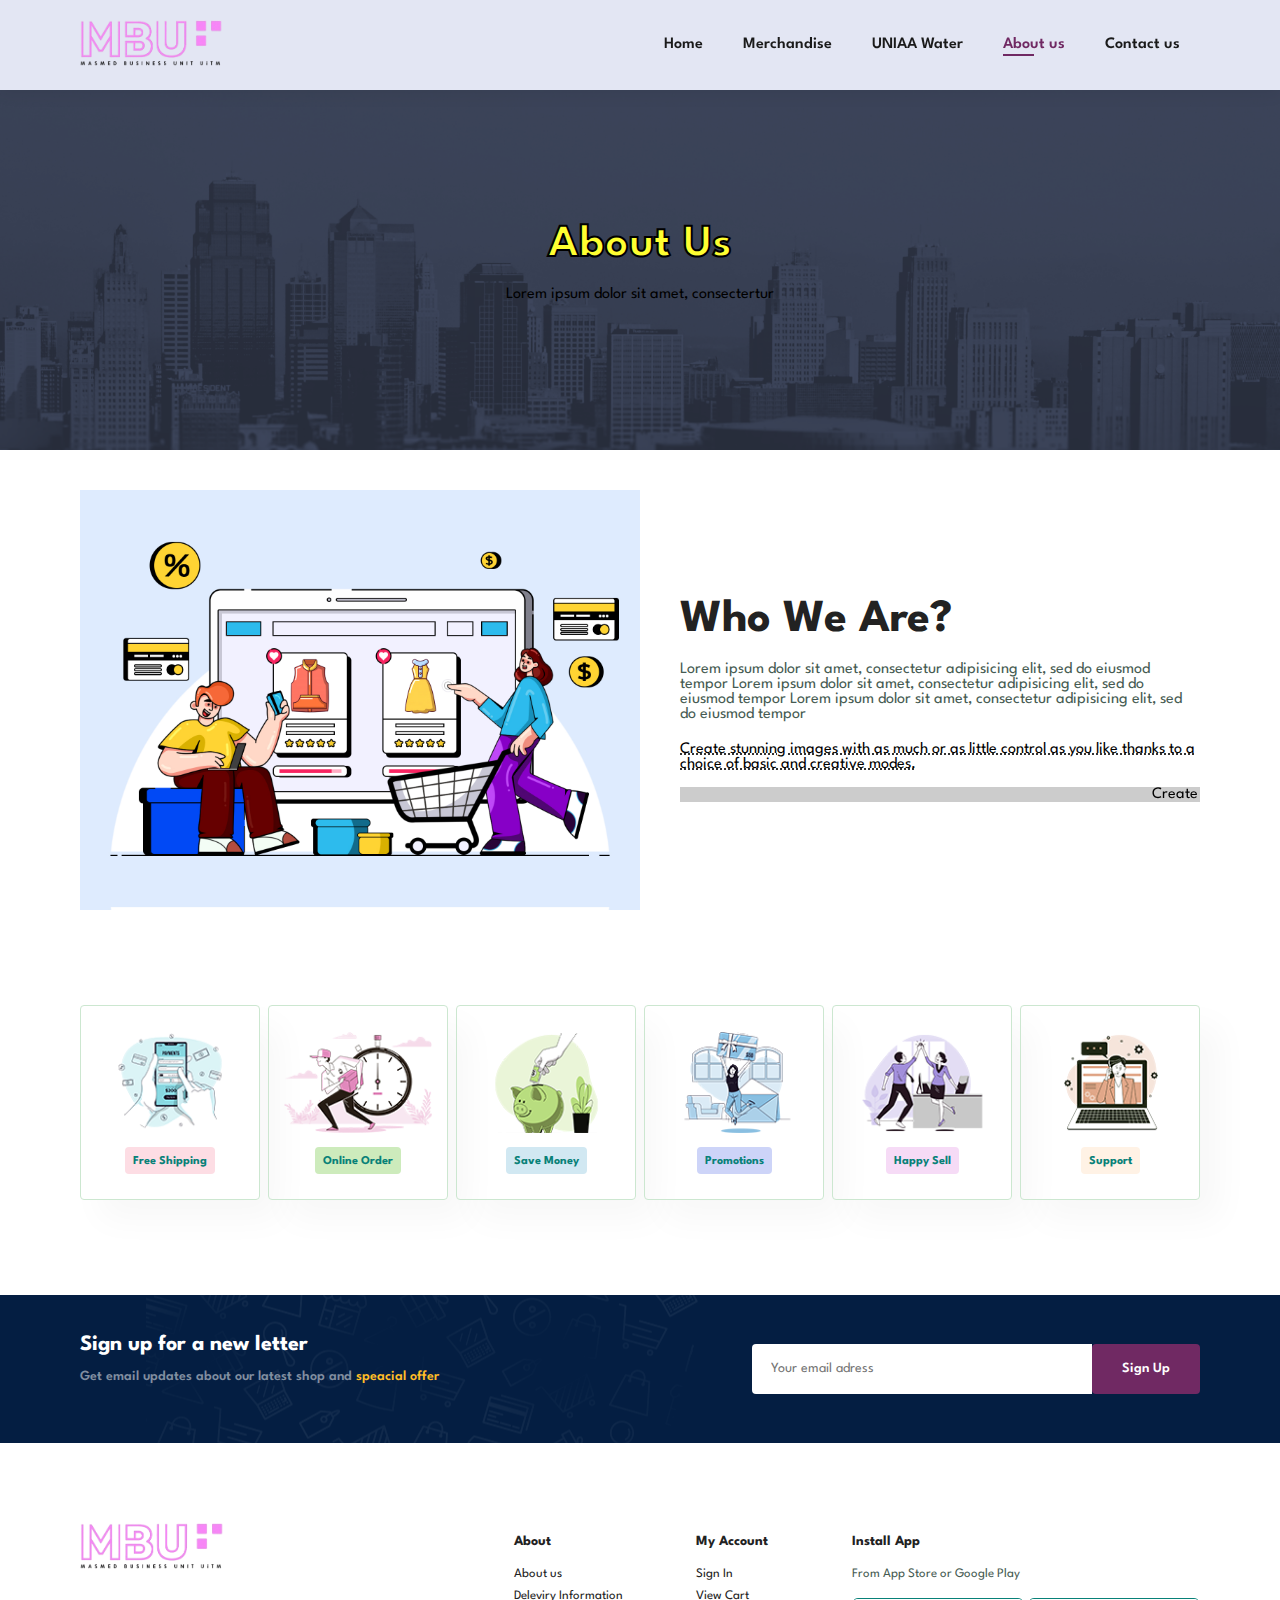
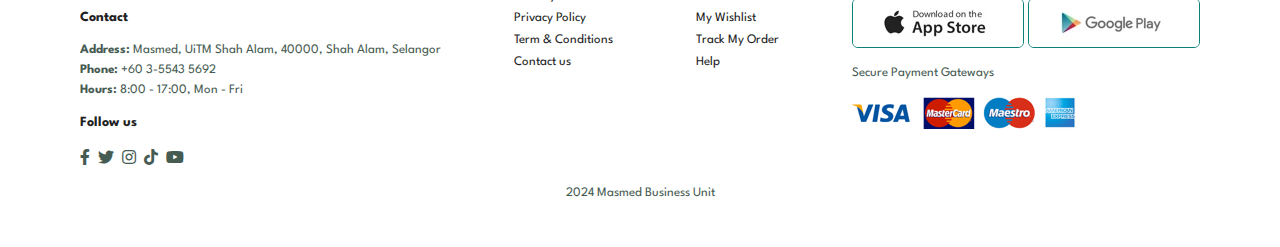
<file: about.html>
<!DOCTYPE html>
<html>
<head>
    <meta charset="utf-8">
    <meta http-equiv="X-UA-Compatible" content="IE=edge">
    <meta name="viewport" content="width=device-width, initial-scale=1">
    <title>Masmed Business Unit</title>
    <link rel="stylesheet" href="https://use.fontawesome.com/releases/v5.15.4/css/all.css"/>
    <link rel="stylesheet" href="style.css">
</head>
<body>
    <section id="header">
        <a href="#"><img src="img/logononbg.png" class="logo" alt=""></a>

        <div>
            <ul id="navbar">
                <li><a href="index.html">Home</a></li>
                <li><a href="shop.html">Merchandise</a></li>
                <li><a  href="blog.html">UNIAA Water</a></li>
                <li><a class="active" href="about.html">About us</a></li>
                <li><a href="contact.html">Contact us</a></li>
                <a href="#" id="close"><i class="fa fa-times"></i></a>
            </ul>
        </div>
        <div id="mobile">
            <a href=""><i class="fa fa-shopping-bag"></i></a>
            <i id="bar" class="fas fa-outdent"></i>
        </div>
    </section>

    <section id="page-header" class="about-header">
        <h2>About Us</h2>
        <p>Lorem ipsum dolor sit amet, consectertur</p>
    </section>

    <section id="about-head" class="section-p1">
        <img src="img/about/a6.jpg">
        <div>
            <h2>Who We Are?</h2>
            <p>Lorem ipsum dolor sit amet, consectetur adipisicing elit, sed do eiusmod tempor
               Lorem ipsum dolor sit amet, consectetur adipisicing elit, sed do eiusmod tempor
               Lorem ipsum dolor sit amet, consectetur adipisicing elit, sed do eiusmod tempor</p>
            <abbr title="">Create stunning images with as much or as little control as you like thanks to a choice of basic and creative modes.</abbr>
            <br><br>
            <marquee bgcolor="#ccc" loop="-1" scrollamount="5" width="100%">Create stunning images with as much or as little control as you like thanks to a choice of basic and Creative modes</marquee>
        </div>
    </section>
    
    <section id="feature" class="section-p1">
        <div class="fe-box">
            <img src="img/features/f1.png" alt="">
            <h6>Free Shipping</h6>
        </div>
        <div class="fe-box">
            <img src="img/features/f2.png" alt="">
            <h6>Online Order</h6>
        </div>
        <div class="fe-box">
            <img src="img/features/f3.png" alt="">
            <h6>Save Money</h6>
        </div>
        <div class="fe-box">
            <img src="img/features/f4.png" alt="">
            <h6>Promotions</h6>
        </div>
        <div class="fe-box">
            <img src="img/features/f5.png" alt="">
            <h6>Happy Sell</h6>
        </div>
        <div class="fe-box">
            <img src="img/features/f6.png" alt="">
            <h6>Support</h6>
        </div>
    </section>

    <section id="newsletter" class="section-p1 section-m1">
        <div class="newstext">
            <h4>Sign up for a new letter</h4>
            <p>Get email updates about our latest shop and <span>speacial offer</span></p>
        </div>
        <div class="form">
            <input type="text" placeholder="Your email adress"></input>
            <button class="normal">Sign Up</button>
        </div>
    </section>

    <footer class="section-p1">
        <div class="col">
            <img class="logo" src="img/logononbg.png" alt="">
            <h4>Contact</h4>
            <p><strong>Address:</strong> Masmed, UiTM Shah Alam, 40000, Shah Alam, Selangor</p>
            <p><strong>Phone:</strong> +60 3-5543 5692</p>
            <p><strong>Hours:</strong> 8:00 - 17:00, Mon - Fri</p>
            <div class="follow">
                <h4>Follow us</h4>
                <div class="icon">
                    <i class="fab fa-facebook-f"></i>
                    <i class="fab fa-twitter"></i>
                    <i class="fab fa-instagram"></i>
                    <i class="fab fa-tiktok"></i>
                    <i class="fab fa-youtube"></i>  
                </div>
            </div>
        </div>
        <div class="col">
            <h4>About</h4>
            <a href="#">About us</a>
            <a href="#">Deleviry Information</a>
            <a href="#">Privacy Policy</a>
            <a href="#">Term & Conditions</a>
            <a href="#">Contact us</a>
        </div>
        <div class="col">
            <h4>My Account</h4>
            <a href="#">Sign In</a>
            <a href="#">View Cart</a>
            <a href="#">My Wishlist</a>
            <a href="#">Track My Order</a>
            <a href="#">Help</a>
        </div>
        <div class="col install">
            <h4>Install App</h4>
            <p>From App Store or Google Play</p>
            <div class="row">
                <img src="img/pay/app.jpg" alt="">
                <img src="img/pay/play.jpg" alt="">
            </div>
            <p>Secure Payment Gateways</p>
            <img src="img/pay/pay.png" alt="">
        </div>
        <div class="copyright">
            <p>2024 Masmed Business Unit</p>
        </div>
    </footer>

    <script src="script.js"></script>
</body>

</html>
</file>
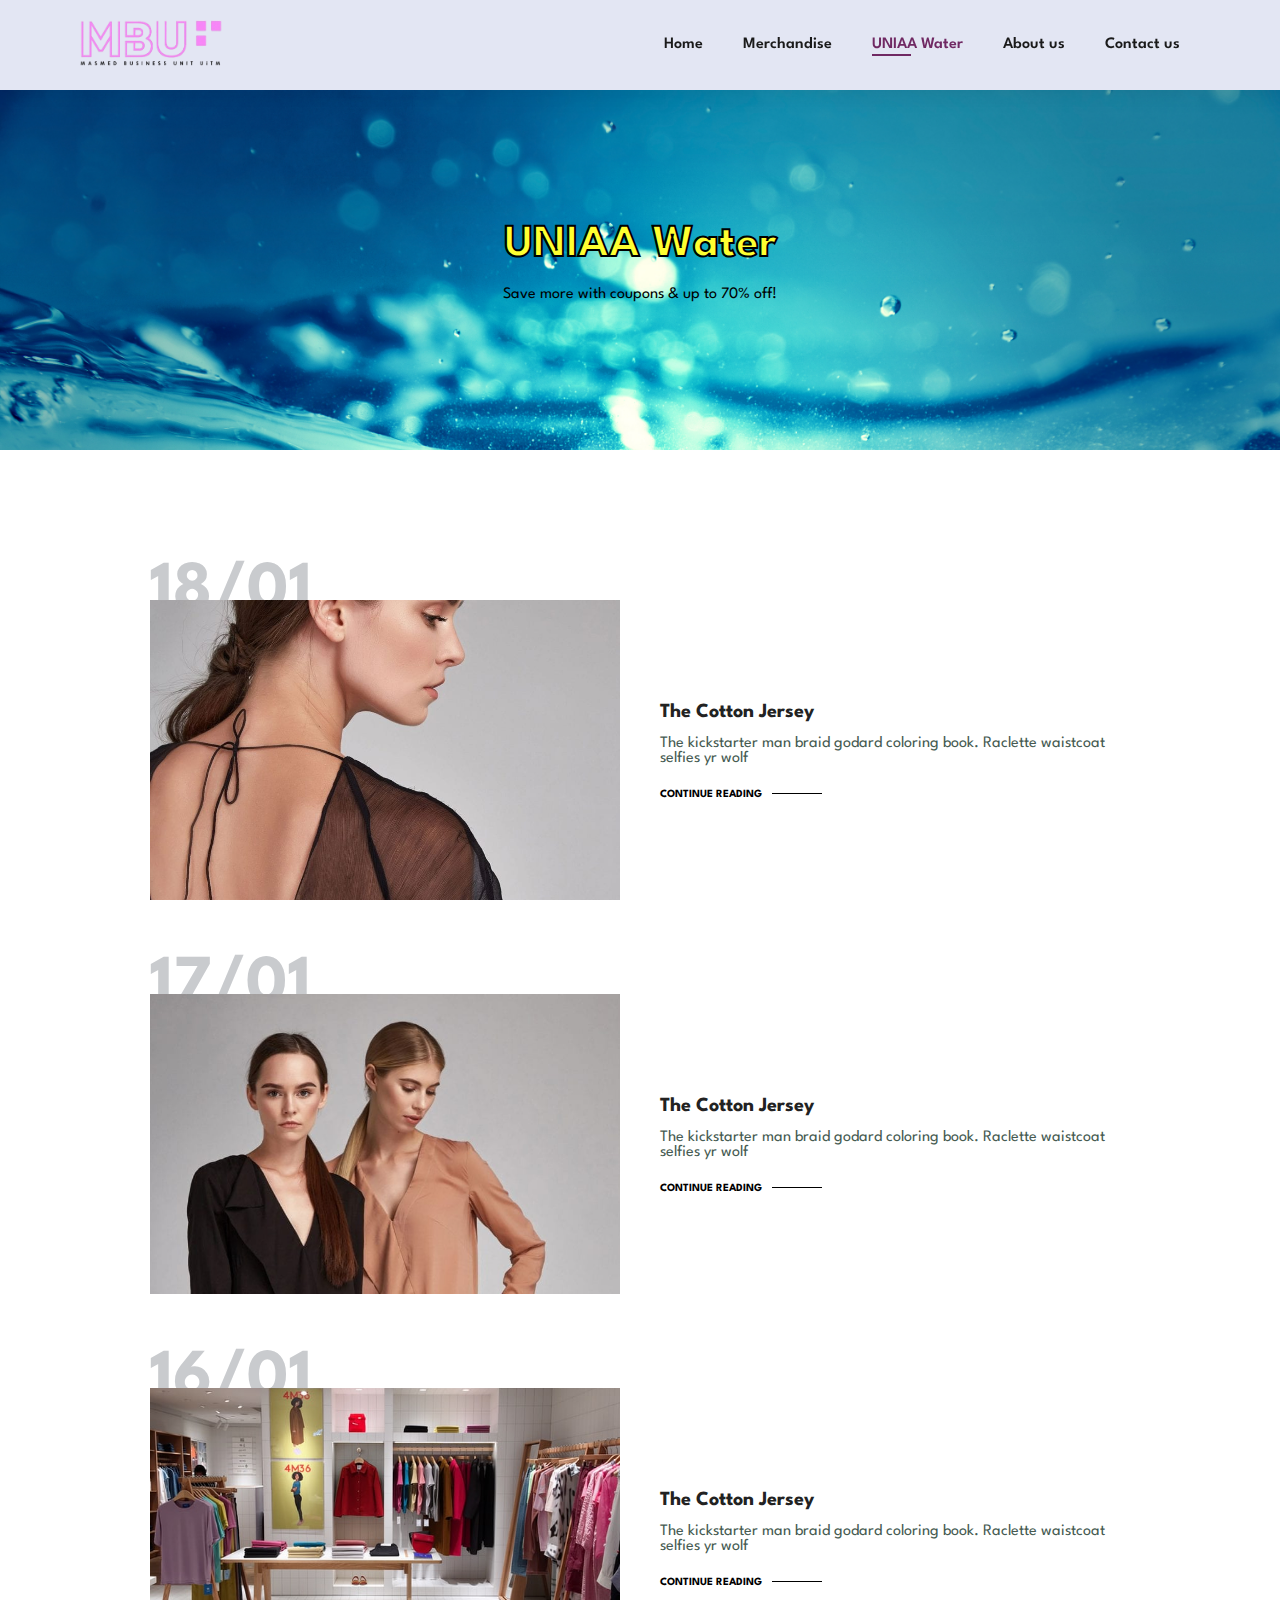
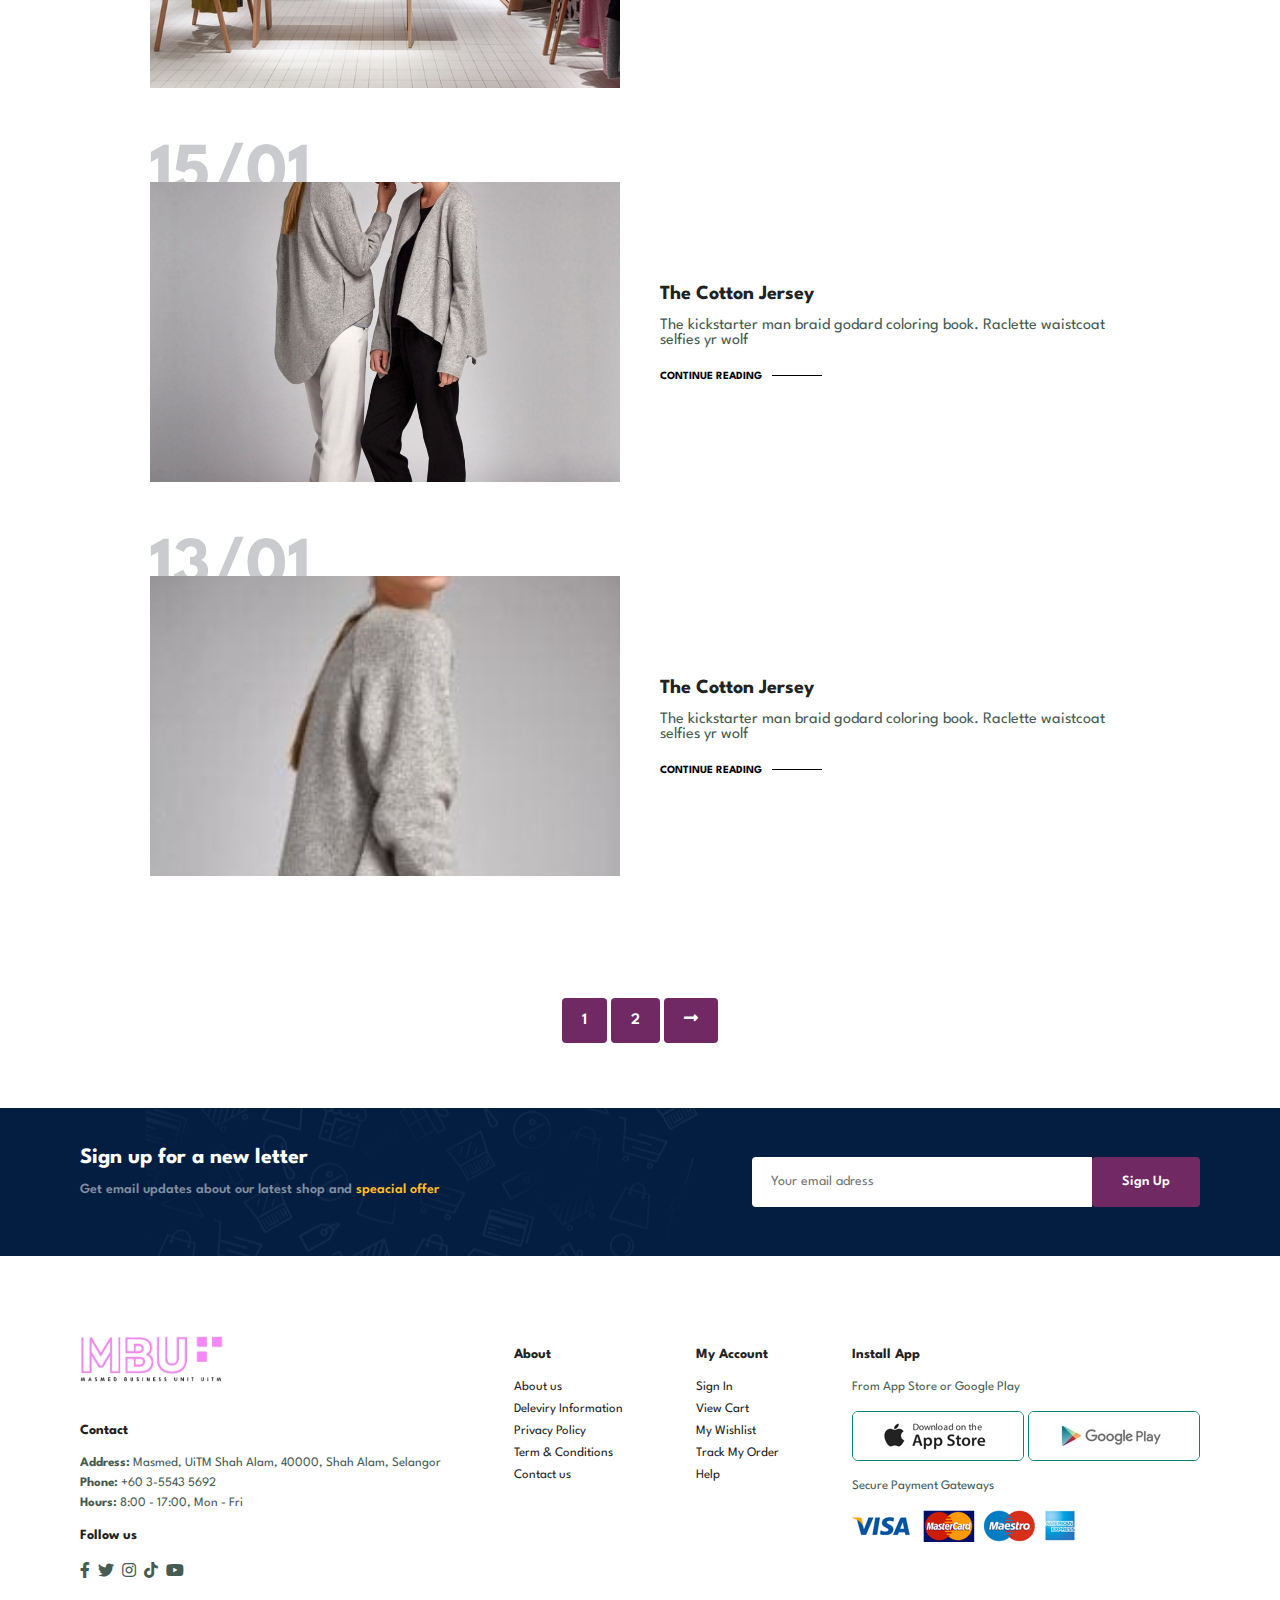
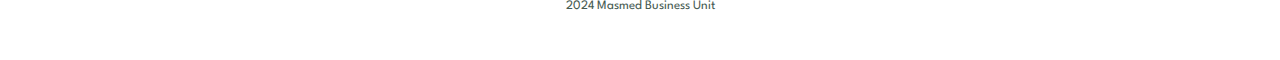
<file: blog.html>
<!DOCTYPE html>
<html>
<head>
    <meta charset="utf-8">
    <meta http-equiv="X-UA-Compatible" content="IE=edge">
    <meta name="viewport" content="width=device-width, initial-scale=1">
    <title>Masmed Business Unit</title>
    <link rel="stylesheet" href="https://use.fontawesome.com/releases/v5.15.4/css/all.css"/>
    <link rel="stylesheet" href="style.css">
</head>
<body>
    <section id="header">
        <a href="#"><img src="img/logononbg.png" class="logo" alt=""></a>

        <div>
            <ul id="navbar">
                <li><a href="index.html">Home</a></li>
                <li><a href="shop.html">Merchandise</a></li>
                <li><a class="active" href="blog.html">UNIAA Water</a></li>
                <li><a href="about.html">About us</a></li>
                <li><a href="contact.html">Contact us</a></li>
                <a href="#" id="close"><i class="fa fa-times"></i></a>
            </ul>
        </div>
        <div id="mobile">
            <a href=""><i class="fa fa-shopping-bag"></i></a>
            <i id="bar" class="fas fa-outdent"></i>
        </div>
    </section>

    <section id="page-header" class="blog-header">
        <h2>UNIAA Water</h2>
        <p>Save more with coupons & up to 70% off!</p>
    </section>

    <section id="blog">
        <div class="blog-box">
            <div class="blog-img">
                <img src="img/blog/b1.jpg">
            </div>
            <div class="blog-details">
                <h4>The Cotton Jersey</h4>
                <p>The kickstarter man braid godard coloring book. Raclette waistcoat selfies yr wolf</p>
                <a href="#">CONTINUE READING</a>
            </div>
            <h1>18/01</h1>
        </div>
        <div class="blog-box">
            <div class="blog-img">
                <img src="img/blog/b2.jpg">
            </div>
            <div class="blog-details">
                <h4>The Cotton Jersey</h4>
                <p>The kickstarter man braid godard coloring book. Raclette waistcoat selfies yr wolf</p>
                <a href="#">CONTINUE READING</a>
            </div>
            <h1>17/01</h1>
        </div>
        <div class="blog-box">
            <div class="blog-img">
                <img src="img/blog/b3.jpg">
            </div>
            <div class="blog-details">
                <h4>The Cotton Jersey</h4>
                <p>The kickstarter man braid godard coloring book. Raclette waistcoat selfies yr wolf</p>
                <a href="#">CONTINUE READING</a>
            </div>
            <h1>16/01</h1>
        </div>
        <div class="blog-box">
            <div class="blog-img">
                <img src="img/blog/b4.jpg">
            </div>
            <div class="blog-details">
                <h4>The Cotton Jersey</h4>
                <p>The kickstarter man braid godard coloring book. Raclette waistcoat selfies yr wolf</p>
                <a href="#">CONTINUE READING</a>
            </div>
            <h1>15/01</h1>
        </div>
        <div class="blog-box">
            <div class="blog-img">
                <img src="img/blog/b5.jpg">
            </div>
            <div class="blog-details">
                <h4>The Cotton Jersey</h4>
                <p>The kickstarter man braid godard coloring book. Raclette waistcoat selfies yr wolf</p>
                <a href="#">CONTINUE READING</a>
            </div>
            <h1>13/01</h1>
        </div>
    </section>

    <section id="pagination" class="section-p1">
        <a href="#">1</a>
        <a href="#">2</a>
        <a href="#"><i class="fa fa-long-arrow-alt-right"></i></a>
    </section>
    <section id="newsletter" class="section-p1 section-m1">
        <div class="newstext">
            <h4>Sign up for a new letter</h4>
            <p>Get email updates about our latest shop and <span>speacial offer</span></p>
        </div>
        <div class="form">
            <input type="text" placeholder="Your email adress"></input>
            <button class="normal">Sign Up</button>
        </div>
    </section>

    <footer class="section-p1">
        <div class="col">
            <img class="logo" src="img/logononbg.png" alt="">
            <h4>Contact</h4>
            <p><strong>Address:</strong> Masmed, UiTM Shah Alam, 40000, Shah Alam, Selangor</p>
            <p><strong>Phone:</strong> +60 3-5543 5692</p>
            <p><strong>Hours:</strong> 8:00 - 17:00, Mon - Fri</p>
            <div class="follow">
                <h4>Follow us</h4>
                <div class="icon">
                    <i class="fab fa-facebook-f"></i>
                    <i class="fab fa-twitter"></i>
                    <i class="fab fa-instagram"></i>
                    <i class="fab fa-tiktok"></i>
                    <i class="fab fa-youtube"></i>  
                </div>
            </div>
        </div>
        <div class="col">
            <h4>About</h4>
            <a href="#">About us</a>
            <a href="#">Deleviry Information</a>
            <a href="#">Privacy Policy</a>
            <a href="#">Term & Conditions</a>
            <a href="#">Contact us</a>
        </div>
        <div class="col">
            <h4>My Account</h4>
            <a href="#">Sign In</a>
            <a href="#">View Cart</a>
            <a href="#">My Wishlist</a>
            <a href="#">Track My Order</a>
            <a href="#">Help</a>
        </div>
        <div class="col install">
            <h4>Install App</h4>
            <p>From App Store or Google Play</p>
            <div class="row">
                <img src="img/pay/app.jpg" alt="">
                <img src="img/pay/play.jpg" alt="">
            </div>
            <p>Secure Payment Gateways</p>
            <img src="img/pay/pay.png" alt="">
        </div>
        <div class="copyright">
            <p>2024 Masmed Business Unit</p>
        </div>
    </footer>
    <script src="script.js"></script>
</body>

</html>
</file>
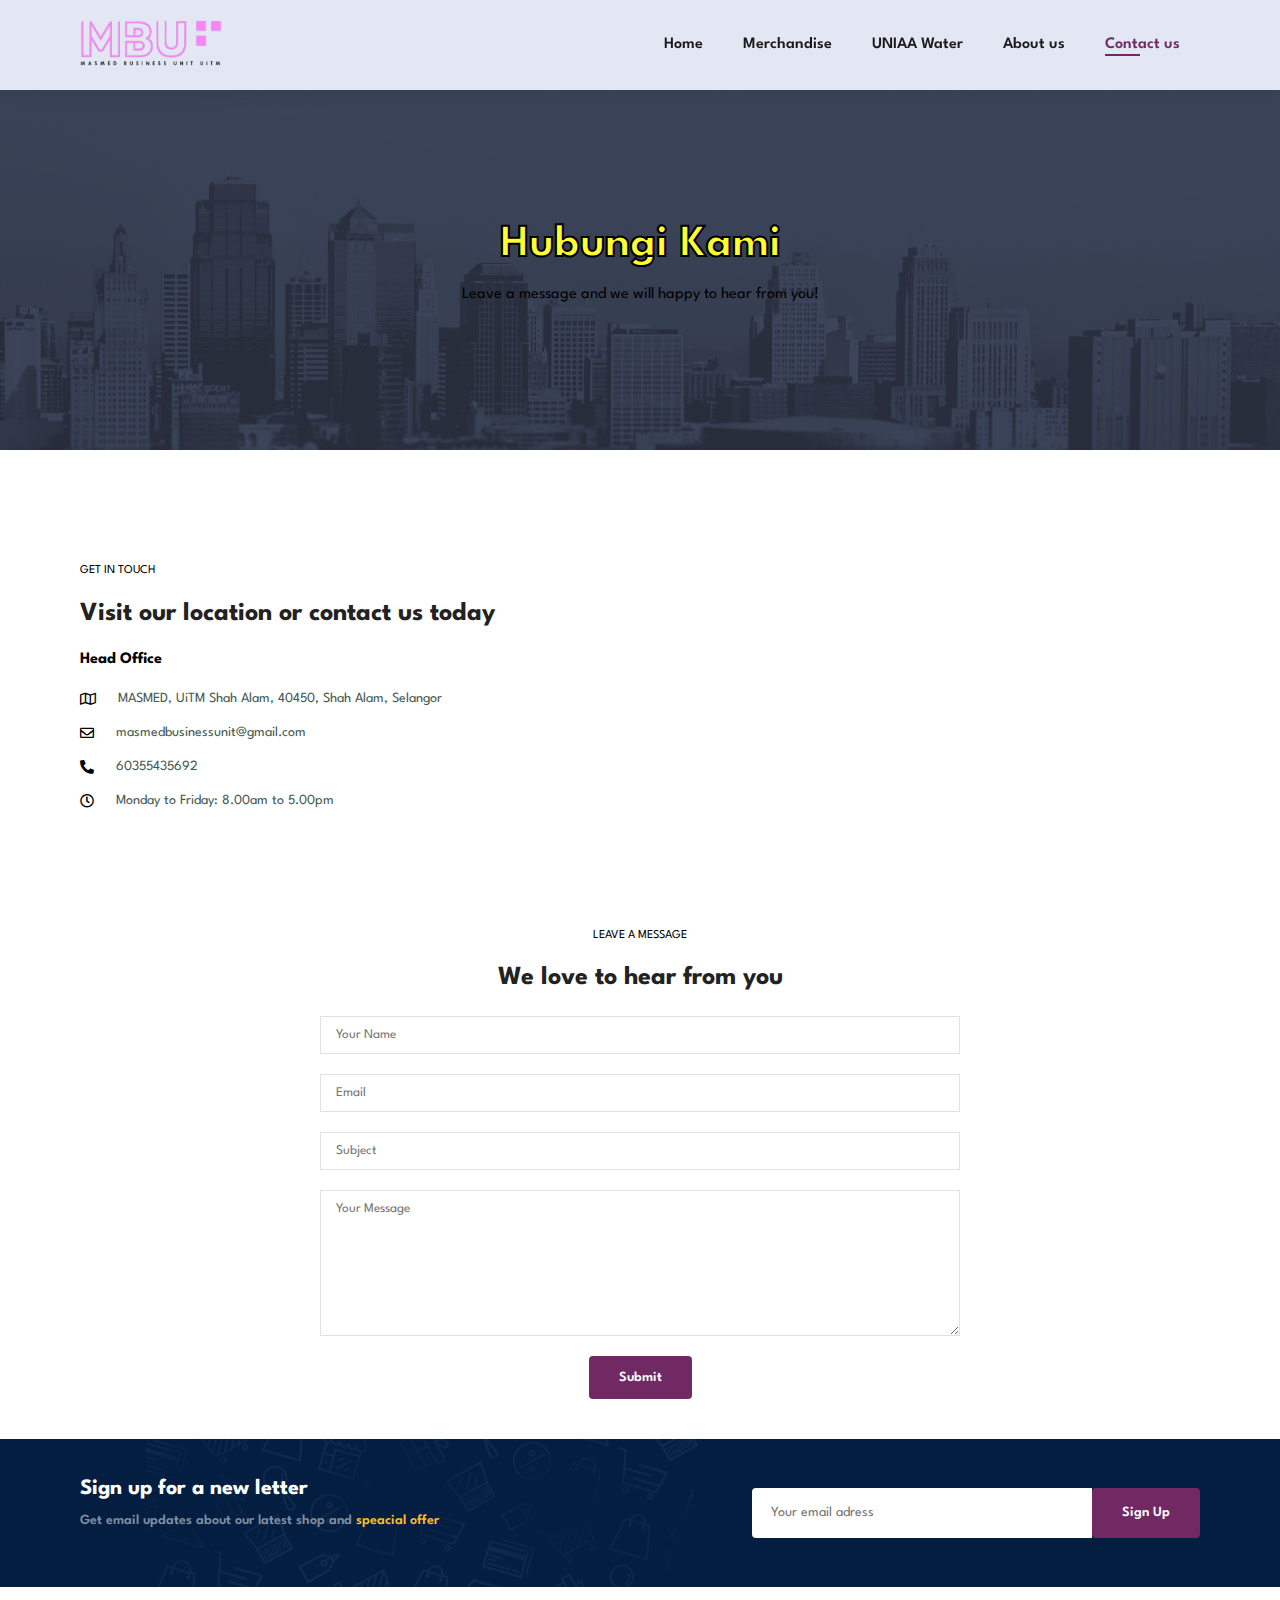
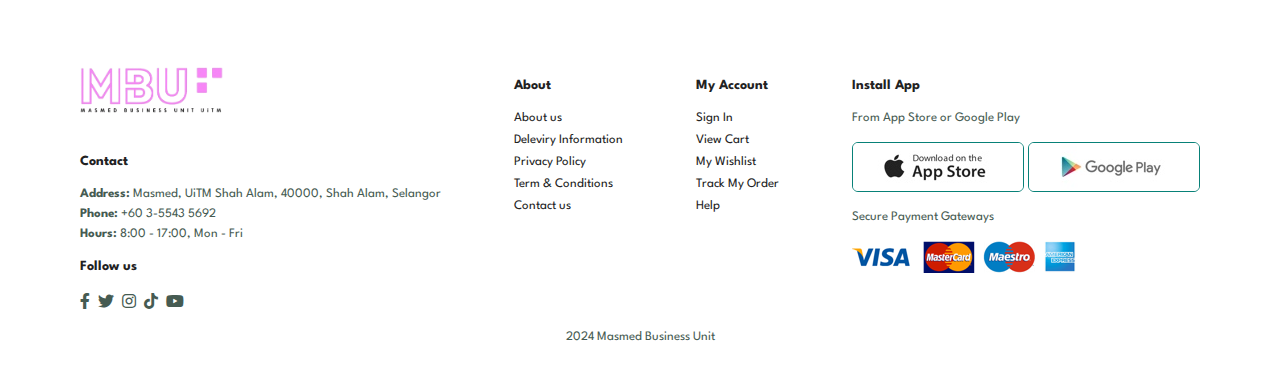
<file: contact.html>
<!DOCTYPE html>
<html>
<head>
    <meta charset="utf-8">
    <meta http-equiv="X-UA-Compatible" content="IE=edge">
    <meta name="viewport" content="width=device-width, initial-scale=1">
    <title>Masmed Business Unit</title>
    <link rel="stylesheet" href="https://use.fontawesome.com/releases/v5.15.4/css/all.css"/>
    <link rel="stylesheet" href="style.css">
</head>
<body>
    <section id="header">
        <a href="#"><img src="img/logononbg.png" class="logo" alt=""></a>

        <div>
            <ul id="navbar">
                <li><a href="index.html">Home</a></li>
                <li><a href="shop.html">Merchandise</a></li>
                <li><a  href="blog.html">UNIAA Water</a></li>
                <li><a  href="about.html">About us</a></li>
                <li><a class="active" href="contact.html">Contact us</a></li>
                <a href="#" id="close"><i class="fa fa-times"></i></a>
            </ul>
        </div>
        <div id="mobile">
            <a href=""><i class="fa fa-shopping-bag"></i></a>
            <i id="bar" class="fas fa-outdent"></i>
        </div>
    </section>

    <section id="page-header" class="about-header">
        <h2>Hubungi Kami</h2>
        <p>Leave a message and we will happy to hear from you!</p>
    </section>

    <section id="contact-details" class="section-p1">
        
        <div class="details">
            <span>GET IN TOUCH</span>
            <h2>Visit our location or contact us today</h2>
            <h3>Head Office</h3>
            <div>
                <li>
                    <i class="far fa-map"></i>
                    <p>MASMED, UiTM Shah Alam, 40450, Shah Alam, Selangor</p>
                </li>
                <li>
                    <i class="far fa-envelope"></i>
                    <p>masmedbusinessunit@gmail.com</p>
                </li>
                <li>
                    <i class="fas fa-phone-alt"></i>
                    <p>60355435692</p>
                </li>
                <li>
                    <i class="far fa-clock"></i>
                    <p>Monday to Friday: 8.00am to 5.00pm</p>
                </li>   
            </div>
        </div>

        <div class="map">
            <iframe src="https://www.google.com/maps/embed?pb=!1m18!1m12!1m3!1d948.5930234481422!2d101.50707228334711!3d3.0684046125705815!2m3!1f0!2f0!3f0!3m2!1i1024!2i768!4f13.1!3m3!1m2!1s0x31cc528c2f30a9ef%3A0xb652c44c74fd0ca9!2sMalaysian%20Academy%20of%20SME%20%26%20Entrepreneurship%20Development%20(MASMED)!5e0!3m2!1sen!2smy!4v1708918138118!5m2!1sen!2smy" width="600" height="450" style="border:0;" allowfullscreen="" loading="lazy" referrerpolicy="no-referrer-when-downgrade"></iframe> 
        </div>
    </section>

    <section id="form-details">
        <form>
            <span>LEAVE A MESSAGE</span>
            <h2>We love to hear from you</h2>
            <input type="text" id="name" placeholder="Your Name" name="">
            <input type="email" id="email" placeholder="Email" name="">
            <input type="text" id="subject" placeholder="Subject" name="">
            <textarea name="" id="message" rows="10" placeholder="Your Message"></textarea>
            <button class="normal">Submit</button>
        </form>
    </section>
    <section id="newsletter" class="section-p1 section-m1">
        <div class="newstext">
            <h4>Sign up for a new letter</h4>
            <p>Get email updates about our latest shop and <span>speacial offer</span></p>
        </div>
        <div class="form">
            <input type="email" id="email" placeholder="Your email adress"></input>
            <button type="submit" class="normal">Sign Up</button>
        </div>
    </section>

    <footer class="section-p1">
        <div class="col">
            <img class="logo" src="img/logononbg.png" alt="">
            <h4>Contact</h4>
            <p><strong>Address:</strong> Masmed, UiTM Shah Alam, 40000, Shah Alam, Selangor</p>
            <p><strong>Phone:</strong> +60 3-5543 5692</p>
            <p><strong>Hours:</strong> 8:00 - 17:00, Mon - Fri</p>
            <div class="follow">
                <h4>Follow us</h4>
                <div class="icon">
                    <i class="fab fa-facebook-f"></i>
                    <i class="fab fa-twitter"></i>
                    <i class="fab fa-instagram"></i>
                    <i class="fab fa-tiktok"></i>
                    <i class="fab fa-youtube"></i>  
                </div>
            </div>
        </div>
        <div class="col">
            <h4>About</h4>
            <a href="#">About us</a>
            <a href="#">Deleviry Information</a>
            <a href="#">Privacy Policy</a>
            <a href="#">Term & Conditions</a>
            <a href="#">Contact us</a>
        </div>
        <div class="col">
            <h4>My Account</h4>
            <a href="#">Sign In</a>
            <a href="#">View Cart</a>
            <a href="#">My Wishlist</a>
            <a href="#">Track My Order</a>
            <a href="#">Help</a>
        </div>
        <div class="col install">
            <h4>Install App</h4>
            <p>From App Store or Google Play</p>
            <div class="row">
                <img src="img/pay/app.jpg" alt="">
                <img src="img/pay/play.jpg" alt="">
            </div>
            <p>Secure Payment Gateways</p>
            <img src="img/pay/pay.png" alt="">
        </div>
        <div class="copyright">
            <p>2024 Masmed Business Unit</p>
        </div>
    </footer>

    <script src="script.js"></script>
</body>

</html>
</file>
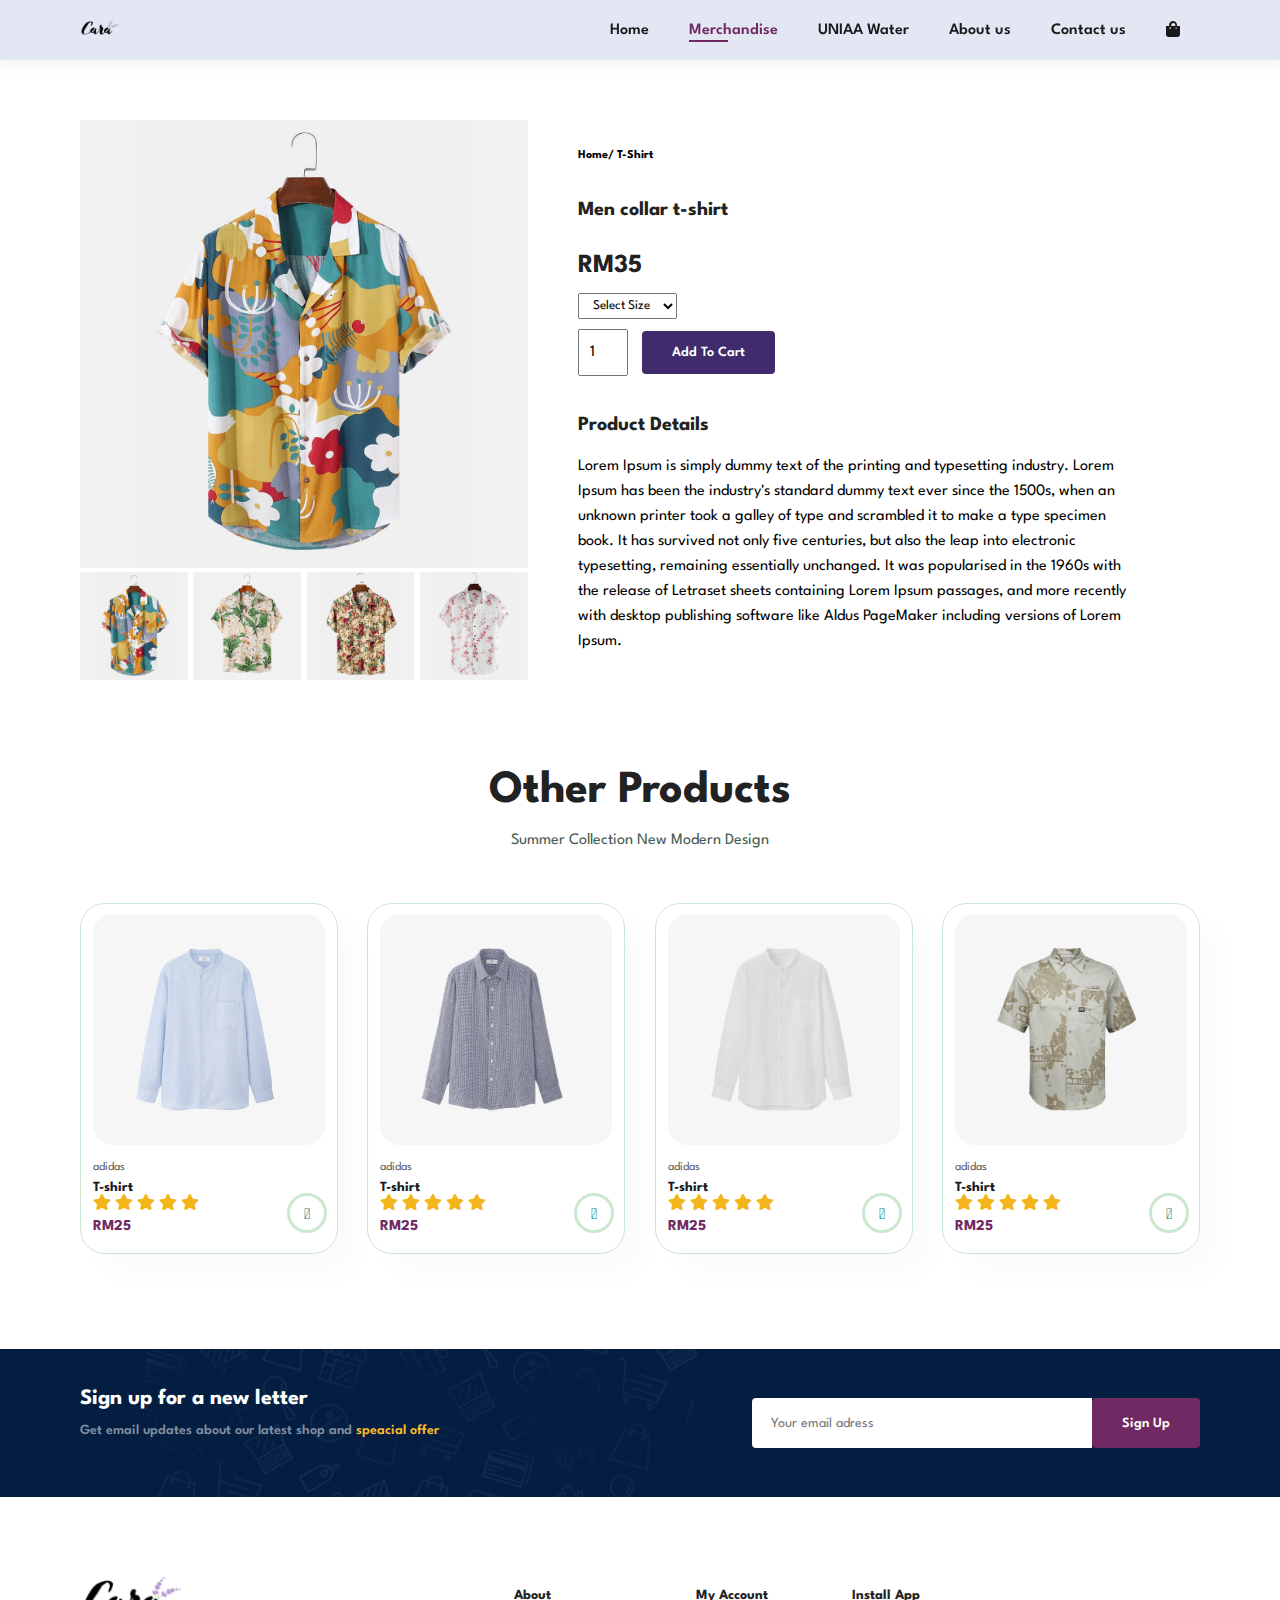
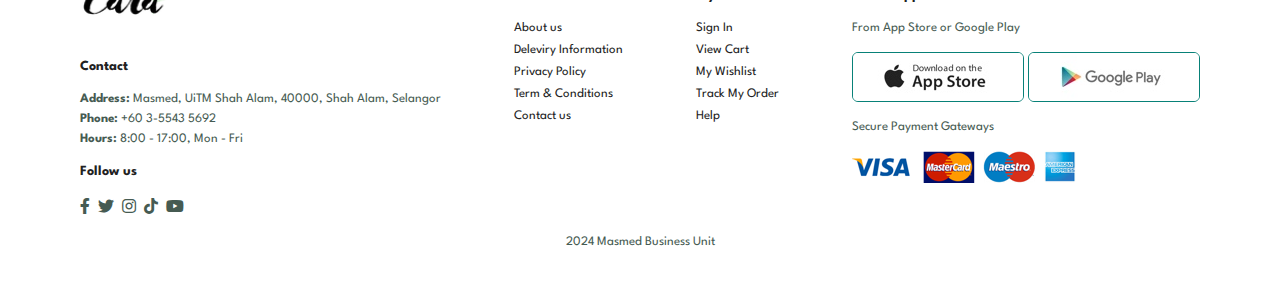
<file: sproduct.html>
<!DOCTYPE html>
<html>
<head>
    <meta charset="utf-8">
    <meta http-equiv="X-UA-Compatible" content="IE=edge">
    <meta name="viewport" content="width=device-width, initial-scale=1">
    <title>Masmed Business Unit</title>
    <link rel="stylesheet" href="https://use.fontawesome.com/releases/v5.15.4/css/all.css"/>
    <link rel="stylesheet" href="style.css">
</head>
<body>
    <section id="header">
        <a href="#"><img src="img/logo.png" class="logo" alt=""></a>

        <div>
            <ul id="navbar">
                <li><a href="index.html">Home</a></li>
                <li><a href="shop.html" class="active" href="">Merchandise</a></li>
                <li><a href="">UNIAA Water</a></li>
                <li><a href="">About us</a></li>
                <li><a href="">Contact us</a></li>
                <li id="lg-bag"><a href="cart.html"><i class="fa fa-shopping-bag"></i></a></li>
                <a href="#" id="close"><i class="fa fa-times"></i></a>
            </ul>
        </div>
        <div id="mobile">
            <a href=""><i class="fa fa-shopping-bag"></i></a>
            <i id="bar" class="fas fa-outdent"></i>
        </div>
    </section>

    <section id="prodetails" class="section-p1">
        <div class="single-pro-image">
            <img src="img/products/f1.jpg" width="100%" id="MainImg" alt="">
            <div class="small-img-group">
                <div class="small-img-col">
                    <img src="img/products/f1.jpg" width="100%" class="small-img" alt="">
                </div>
                <div class="small-img-col">
                    <img src="img/products/f2.jpg" width="100%" class="small-img" alt="">
                </div>
                <div class="small-img-col">
                    <img src="img/products/f3.jpg" width="100%" class="small-img" alt="">
                </div>
                <div class="small-img-col">
                    <img src="img/products/f4.jpg" width="100%" class="small-img" alt="">
                </div>
            </div>
        </div>

        <div class="single-pro-details">
            <h6>Home/ T-Shirt</h6>
            <h4>Men collar t-shirt</h4>
            <h2>RM35</h2>
            <select name="" id="">
                <option>Select Size</option>
                <option>2XL</option>
                <option>XL</option>
                <option>L</option>
                <option>M</option>
                <option>S</option>
                <option>XS</option>
            </select>
            <input type="number" value="1">
            <button class="normal">Add To Cart</button>
            <h4>Product Details</h4>
            <span>Lorem Ipsum is simply dummy text of the printing and typesetting industry. Lorem Ipsum has been the industry's standard 
                dummy text ever since the 1500s, when an unknown printer took a galley of type and scrambled it to make a 
                type specimen book. It has survived not only five centuries, but also the leap into electronic typesetting, remaining essentially unchanged. 
                It was popularised in the 1960s with the release of Letraset sheets containing Lorem Ipsum 
                passages, and more recently with desktop publishing software like Aldus PageMaker including versions of Lorem Ipsum.</span>
        </div>
    </section>

    <section id="product1" class="section-p1">
		<h2>Other Products</h2>
		<p>Summer Collection New Modern Design</p>
		<div class="pro-container">
			<div class="pro">
				<img src="img/products/n1.jpg" alt="">
				<div class="des">
					<span>adidas</span>
					<h5>T-shirt</h5>
					<div class="star">
						<i class="fas fa-star"></i>
						<i class="fas fa-star"></i>
						<i class="fas fa-star"></i>
						<i class="fas fa-star"></i>
						<i class="fas fa-star"></i>
					</div>
					<h4>RM25</h4>
				</div>
				<a href="#"><i class="fal fa-shopping-cart cart"></i></a>
			</div>
			<div class="pro">
				<img src="img/products/n2.jpg" alt="">
				<div class="des">
					<span>adidas</span>
					<h5>T-shirt</h5>
					<div class="star">
						<i class="fas fa-star"></i>
						<i class="fas fa-star"></i>
						<i class="fas fa-star"></i>
						<i class="fas fa-star"></i>
						<i class="fas fa-star"></i>
					</div>
					<h4>RM25</h4>
				</div>
				<a href="#"><i class="fal fa-shopping-cart cart"></i></a>
			</div>
			<div class="pro">
				<img src="img/products/n3.jpg" alt="">
				<div class="des">
					<span>adidas</span>
					<h5>T-shirt</h5>
					<div class="star">
						<i class="fas fa-star"></i>
						<i class="fas fa-star"></i>
						<i class="fas fa-star"></i>
						<i class="fas fa-star"></i>
						<i class="fas fa-star"></i>
					</div>
					<h4>RM25</h4>
				</div>
				<a href="#"><i class="fal fa-shopping-cart cart"></i></a>
			</div>
			<div class="pro">
				<img src="img/products/n4.jpg" alt="">
				<div class="des">
					<span>adidas</span>
					<h5>T-shirt</h5>
					<div class="star">
						<i class="fas fa-star"></i>
						<i class="fas fa-star"></i>
						<i class="fas fa-star"></i>
						<i class="fas fa-star"></i>
						<i class="fas fa-star"></i>
					</div>
					<h4>RM25</h4>
				</div>
				<a href="#"><i class="fal fa-shopping-cart cart"></i></a>
			</div>
		</div>
	</section>
    
    <section id="newsletter" class="section-p1 section-m1">
        <div class="newstext">
            <h4>Sign up for a new letter</h4>
            <p>Get email updates about our latest shop and <span>speacial offer</span></p>
        </div>
        <div class="form">
            <input type="text" placeholder="Your email adress"></input>
            <button class="normal">Sign Up</button>
        </div>
    </section>

    <footer class="section-p1">
        <div class="col">
            <img class="logo" src="img/logo.png" alt="">
            <h4>Contact</h4>
            <p><strong>Address:</strong> Masmed, UiTM Shah Alam, 40000, Shah Alam, Selangor</p>
            <p><strong>Phone:</strong> +60 3-5543 5692</p>
            <p><strong>Hours:</strong> 8:00 - 17:00, Mon - Fri</p>
            <div class="follow">
                <h4>Follow us</h4>
                <div class="icon">
                    <i class="fab fa-facebook-f"></i>
                    <i class="fab fa-twitter"></i>
                    <i class="fab fa-instagram"></i>
                    <i class="fab fa-tiktok"></i>
                    <i class="fab fa-youtube"></i>  
                </div>
            </div>
        </div>
        <div class="col">
            <h4>About</h4>
            <a href="#">About us</a>
            <a href="#">Deleviry Information</a>
            <a href="#">Privacy Policy</a>
            <a href="#">Term & Conditions</a>
            <a href="#">Contact us</a>
        </div>
        <div class="col">
            <h4>My Account</h4>
            <a href="#">Sign In</a>
            <a href="#">View Cart</a>
            <a href="#">My Wishlist</a>
            <a href="#">Track My Order</a>
            <a href="#">Help</a>
        </div>
        <div class="col install">
            <h4>Install App</h4>
            <p>From App Store or Google Play</p>
            <div class="row">
                <img src="img/pay/app.jpg" alt="">
                <img src="img/pay/play.jpg" alt="">
            </div>
            <p>Secure Payment Gateways</p>
            <img src="img/pay/pay.png" alt="">
        </div>
        <div class="copyright">
            <p>2024 Masmed Business Unit</p>
        </div>
    </footer>

    <script>
        var MainImg = document.getElementById("MainImg");
        var smallimg = document.getElementsByClassName("small-img");

        smallimg[0].onclick = function(){
            MainImg.src = smallimg[0].src;
        }
        smallimg[1].onclick = function(){
            MainImg.src = smallimg[1].src;
        }
        smallimg[2].onclick = function(){
            MainImg.src = smallimg[2].src;
        }
        smallimg[3].onclick = function(){
            MainImg.src = smallimg[3].src;
        }
    </script>
    <script src="script.js"></script>
</body>

</html>
</file>
<file: style.css>
@import url('https://fonts.googleapis.com/css2?family=Spartan:wght@100;200;300;400;500;600;700;800;900&display=swap');

*{
	margin: 0;
	padding: 0;
	box-sizing: border-box;
	font-family:'Spartan', sans-serif;
}

h1{
	font-size: 50px;
	line-height: 64px;
	color: #222;
}
h2{
	font-size: 46px;
	line-height: 54px;
	color:#222;
}
h4{
	font-size: 20px;
	color:#222;
}
h6{
	font-weight: 700;
	font-size: 12px;
}
p{
	font-size:16px;
	color: #465b52;
	margin: 15px 0 20px 0;
}
.section-p1{
	padding:40px 80px;
}
.section-m1{
	margin: 40px 0;
}
button.normal{
	font-size: 14px;
	font-weight: 600;
	padding: 15px 30px;
	color: #000;
	background-color: #fff;
	border-radius: 4px;
	cursor: pointer;
	border:none;
	outline: none;
	transition: 0.3s ease;
}
button.white{
	font-size: 13px;
	font-weight: 600;
	padding: 11px 18px;
	color: #fff;
	background-color: transparent;
	cursor: pointer;
	border:1px solid #fff;
	outline: none;
	transition: 0.2s ease;
}
body{
	width: 100%;
}
#header{
	display: flex;
	align-items: center;
	justify-content: space-between;
	padding: 20px 80px;
	background: #E3E6F3;
	box-shadow: 0 5px 15px rgba(0, 0, 0, 0.06);
	z-index: 999;
	position: sticky;
	top: 0;
	left: 0;
}
#header .logo{
	width: 40%;
}
#navbar{
	display: flex;
	align-items: center;
	justify-content: center;
}
#navbar li{
	list-style: none;
	padding: 0 20px;
	position: relative;
}
#navbar li a{
	text-decoration: none;
	font-size: 16px;
	font-weight: 600;
	color:#1a1a1a;
	transition: 0.3s ease;
}
#navbar li a:hover,
#navbar li a.active{
	color: #702963;
}
#navbar li a.active::after,
#navbar li a:hover::after{
	content: "";
	width: 30%;
	height: 2px;
	background: #702963;
	position: absolute;
	bottom: -4px;
	left: 20px;
}
#mobile{
	display:none;
	align-items: center;
}
#hero{
	background-image: url("img/hero4.png");
	height: 90vh;
	width: 100%;
	background-size: cover;
	background-position: top 25% right 0;
	padding: 0 80px;
	display:flex;
	flex-direction: column;
	align-items: flex-start;
	justify-content: center;
}
#hero h4{
	padding-bottom: 15px;
}
#hero h1{
	color: #bf40bf;

}
#hero button{
	background-image: url("img/button.png");
	background-color: transparent;
	color:#702963;
	border:0;
	padding: 14px 80px 14px 65px;
	background-repeat: no-repeat;
	cursor: pointer;
	font-weight: 700;
	font-size: 15px;
}
#feature{
	display: flex;
	align-items: center;
	justify-content: space-between;
	flex-wrap: wrap;
}
#feature .fe-box{
	width: 180px;
	text-align: center;
	padding: 25px 15px;
	box-shadow: 20px 20px 34px rgba(0, 0, 0, 0.03);
	border: 1px solid #cce7d0;
	border-radius: 4px;
	margin: 15px 0;
}
#feature .fe-box:hover{
	box-shadow: 10px 10px 54px rgba(70, 62, 221, 0.1);
}
#feature .fe-box img{
	width: 100%;
	margin-bottom: 10px;
}
#feature .fe-box h6{
	display: inline-block;
	padding:9px 8px 6px 8px;
	line-height: 1;
	border-radius: 4px;
	color: #088178;
	background-color: #fddde4;
}
#feature .fe-box:nth-child(2) h6{
	background-color: #cdebbc;
}
#feature .fe-box:nth-child(3) h6{
	background-color: #d1e8f2;
}
#feature .fe-box:nth-child(4) h6{
	background-color: #cdd4f8;
}
#feature .fe-box:nth-child(5) h6{
	background-color: #f6dbf6;
}
#feature .fe-box:nth-child(6) h6{
	background-color: #fff2e5;
}

#product1{
	text-align: center;

}
#product1 .pro-container{
	display: flex;
	justify-content: space-between;
	padding-top: 20px;
	flex-wrap: wrap;
}
#product1 .pro{
	width:23%;
	min-width: 250px;
	padding: 10px 12px;
	border: 1px solid #cce7d0;
	border-radius: 25px;
	cursor: pointer;
	box-shadow: 20px 20px 30px rgba(0, 0, 0, 0.02);
	margin: 15px 0;
	transition: 0.2s ease;
	position: relative;
}
#product1 .pro:hover{
	box-shadow: 20px 20px 30px rgba(0, 0, 0, 0.06);
}
#product1 .pro img{
	width: 100%;
	border-radius: 20px;
}
#product1 .pro .des{
	text-align: start;
	padding: 10px 0;
}
#product1 .pro .des span{
	color: #606063;
	font-size: 12px;
}
#product1 .pro .des h5{
	padding-top: 7px;
	color: #1a1a1a;
	font-size: 14px;
}
#product1 .pro .des i{
	color: rgb(243, 181, 25);
}
#product1 .pro .des h4{
	padding-top: 7px;
	font-size: 15px;
	font-weight: 700;
	color: #702963;
}
#product1 .pro .cart{
	width: 40px;
	height: 40px;
	line-height: 40px;
	border-radius: 50px;
	font-weight: 500;
	color: #088178;
	border:solid #cce7d0;
	position: absolute;
	bottom: 20px;
	right: 10px;
}
#banner{
	display: flex;
	flex-direction: column;
	justify-content: center;
	align-items: center;
	text-align: center;
	background-image: url("img/banner/metal.jpg");
	width: 100%;
	height: 40vh;
	background-size: cover;
	background-position: center;
}
#banner h4{
	color: #fff;
	font-size: 16px;
}
#banner h2{
	color: #fff;
	font-size:30px;
	padding: 10px 0;
}
#banner h2 span{
	color: #ef3636;
}
#banner button:hover{
	background-color: #702963;
	color: #fff;
}
#sm-banner {
	display: flex;
	justify-content: space-between;
	flex-wrap: wrap;
}
#sm-banner .banner-box{
	display: flex;
	flex-direction: column;
	justify-content: center;
	align-items: flex-start;
	background-image: url("img/banner/b17.jpg");
	min-width: 560px;
	height: 50vh;
	background-size: cover;
	background-position: center;
	padding: 30px;
}
#sm-banner .banner-box2{
	background-image: url("img/banner/b10.jpg");
}
#sm-banner h4{
	color: #fff;
	font-size: 20px;
	font-weight: 300;
}
#sm-banner h2{
	color: #fff;
	font-size: 28px;
	font-weight: 800;
}
#sm-banner span{
	color: #fff;
	font-size: 14px;
	font-weight: 500;
	padding-bottom: 15px;
}
#sm-banner .banner-box:hover button{
	background:#088178;
	border: 1px solid #088178;
}
#banner3{
	display: flex;
	justify-content: space-between;
	flex-wrap: wrap;
	padding: 0 80px;
}
#banner3 .banner-box{
	display: flex;
	flex-direction: column;
	justify-content: center;
	align-items: flex-start;
	background-image: url("img/banner/b7.jpg");
	min-width: 30%;
	height: 30vh;
	background-size: cover;
	background-position: center;
	padding: 20px;
	margin-bottom: 20px;
}
#banner3 .banner-box2{
	background-image: url("img/banner/b4.jpg");
}
#banner3 .banner-box3{
	background-image: url("img/banner/b18.jpg");
}
#banner3 h2{
	color:#fff;
	font-weight: 900;
	font-size: 22px;
}
#banner3 h3{
	color:#ec544e;
	font-weight: 800;
	font-size: 15px;
}

#newsletter{
	display: flex;
	justify-content: space-between;
	flex-wrap: wrap;
	align-items: center;
	background-image: url("img/banner/b14.png");
	background-repeat: no-repeat;
	background-position: 20% 30%;
	background-color: #041e42;
}

#newsletter h4{
	font-size: 22px;
	font-weight: 700;
	color: #fff;
}
#newsletter p{
	font-size: 14px;
	font-weight: 600;
	color: #818ea0;
}
#newsletter p span{
	color: #ffbd27;
}
#newsletter .form{
	display: flex;
	width: 40%;
}
#newsletter input{
	height: 3.125rem;
	padding: 0 1.25em;
	font-size: 14px;
	width: 100%;
	border: 1px solid transparent;
	border-radius: 4px;
	outline: none;
	border-top-right-radius: 0;
	border-bottom-right-radius: 0;
}
#newsletter button{
	background-color: #702963;
	color: #fff;
	white-space: nowrap;
}
footer{
	display: flex;
	flex-wrap: wrap;
	justify-content: space-between;
}
footer .col{
	display: flex;
	flex-direction: column;
	align-items: flex-start;
	margin-bottom: 20px;
}
footer .logo{
	margin-bottom: 30px;
	width: 40%;
}
footer h4{
	font-size: 14px;
	margin-top: 12px;
	padding-bottom: 20px;
}
footer p{
	font-size: 13px;
	margin: 0 0 8px 0 ;
}
footer a{
	font-size: 13px;
	text-decoration: none;
	color: #222;
	margin-bottom:10px;
}
footer .follow i{
	color: #465b52;
	padding-right: 4px;
	cursor: pointer;
}
footer .install .row img{
	border: 1px solid #088178;
	border-radius: 6px;
}
footer .install img{
	margin: 10px 0 15px 0;
}
footer .follow i:hover,
footer a:hover{
	color: #088178;
}
footer .copyright{
	width: 100%;
	text-align: center;
}
/*shop page */
#page-header{
	background-image: url("img/banner/mer.jpg");
	width: 100%;
	height: 40vh;
	background-size: cover;
	display: flex;
	justify-content: center;
	text-align: center;
	flex-direction: column;
	padding: 14px;
}
#page-header h2{
	color: #ffff31;
	-webkit-text-stroke-color: #000;
	-webkit-text-stroke-width: 2px;
}
#page-header p{
	color: #000;
}
#pagination{
	text-align: center;
}
#pagination a{
	text-decoration: none;
	background-color: #702963;
	padding: 15px 20px;
	border-radius: 4px;
	color: #fff;
	font-weight: 600;
}
#pagination a i{
	font-size: 16px;
	font-weight: 600;
}
/*single product*/
#prodetails{
	display: flex;
	margin-top: 20px;
}
#prodetails .single-pro-image{
	width: 40%;
	margin-right: 50px;
}
.small-img-group{
	display: flex;
	justify-content: space-between;
}
.small-img-col{
	flex-basis: 24%;
	cursor: pointer;
}
#prodetails .single-pro-details{
	width: 50%;
	padding-top: 30px;
}
#prodetails .single-pro-details h4{
	padding: 40px 0 20px 0;
}
#prodetails .single-pro-details h2{
	font-size: 26px;
}
#prodetails .single-pro-details select{
	display: block;
	padding: 5px 10px;
	margin-bottom: 10px;
}
#prodetails .single-pro-details input{
	width: 50px;
	height: 47px;
	padding-left: 10px;
	font-size: 16px;
	margin-right: 10px;
}
#prodetails .single-pro-details input:focus{
	outline: none;
}
#prodetails .single-pro-details button{
	background: #402c6c;
	color: #fff;
}
#prodetails .single-pro-details span{
	line-height: 25px;
}
/*blog page*/
#page-header.blog-header{
	background-image: url("img/banner/water.jpg");
}
#blog{
	padding: 150px 150px 0 150px;
}
#blog .blog-box{
	display: flex;
	align-items: center;
	width: 100%;
	position: relative;
	padding-bottom: 90px;
}
#blog .blog-img{
	width: 50%;
	margin-right: 40px;
}
#blog img{
	width: 100%;
	height: 300px;
	object-fit: cover;
}
#blog .blog-details{
	width: 50%;
}
#blog .blog-details a{
	text-decoration: none;
	font-size: 11px;
	color: #000;
	font-weight: 700;
	position: relative;
	transition: 0.3s;
}
#blog .blog-details a::after{
	content: "";
	width: 50px;
	height: 1px;
	background-color: #000;
	position: absolute;
	top: 4px;
	right: -60px;
}
#blog .blog-details a:hover{
	color: #088178;
}
#blog .blog-details a:hover::after{
	background-color: #088178;
}
#blog .blog-box h1{
	position: absolute;
	top: -40px;
	left: 0;
	font-size: 70px;
	font-weight: 700;
	color: #c9cbce;
	z-index: -9;
}

/*about page*/
#page-header.about-header{
	background-image: url("img/about/banner.png");
}
#about-head{
	display: flex;
	align-items: center;
}
#about-head img{
	width: 50%;
	height: auto;
}
#about-head div{
	padding-left: 40px;
}

/*contact page*/
#contact-details{
	display: flex;
	align-items: center;
	justify-content: space-between;
}
#contact-details .details{
	width: 40%;
}
#contact-details .details span,
#form-details form span{
	font-size: 12px;
}
#contact-details .details h2,
#form-details form h2{
	font-size: 26px;
	line-height: 35px;
	padding: 20px 0;
}
#contact-details .details h3{
	font-size: 16px;
	padding-bottom: 15px;
}
#contact-details .details li{
	list-style: none;
	display: flex;
	padding: 10px 0;
}
#contact-details .details li i{
	font-size: 14px;
	padding-right: 22px;
}
#contact-details .details li p{
	margin: 0;
	font-size: 14px;
}
#contact-details .map{
	width: 55%;
	height: 400px;
}
#contact-details .map iframe{
	width: 100%;
	height: 100%;
}
#form-details form{
	width: 100%;
	display: flex;
	flex-direction: column;
	align-items: center;
}
#form-details form input,
#form-details form textarea{
	width: 50%;
	padding: 12px 15px;
	outline: none;
	margin-bottom: 20px;
	border: 1px solid #e1e1e1;
}
#form-details form button{
	background-color: #702963;
	color: #fff;
}

/* Add this CSS to hide the close button on desktop */
@media only screen and (min-width: 768px) {
	#close {
	  display: none;
	}
  }

@media(max-width:799px){
	#navbar{
		display: flex;
		flex-direction: column;
		align-items: flex-start;
		justify-content: flex-start;
		position: fixed;
		top: 0;
		right: -300px;
		height: 100vh;
		width: 300px;
		background-color: #E3E6F3;
		box-shadow: 0 40px 60px rgba(0, 0, 0, 0.1);
		padding: 80px 0 0 10px;
		transition: 0.3s;
	}
	#navbar.active{
		right: 0px;
	}
	#navbar li{
		margin-bottom: 25px;
	}
	#mobile{
		display: flex;
		align-items: center;
	}
	#close{
		display: none;
	}
	#mobile i{
		color: #1a1a1a;
		font-size: 24px;
		padding-left: 20px;
	}
	#close{
		display: initial;
		position: absolute;
		top: 30px;
		left: 30px;
		color: #222;
		font-size: 24px;
	}
	#lg-bag{
		display: none;
	}

	#hero{
	height: 70vh;
	padding: 0 80px;
	background-position: top 30% right 30%;
	}
	#feature{
		justify-content: center;
	}
	#feature .fe-box{
		margin: 15px 15px;
	}
	#product1 .pro-container{
		justify-content: center;
	}
	#product1 .pro{
		margin: 15px;
	}
	#banner{
		height: 20vh;
	}
	#sm-banner .banner-box{
		min-width: 100%;
		height: 30vh;
	}
	#banner3{
		padding: 0 40px;
	}
	#banner3 .banner-box{
		width: 28%;
	}
	#newsletter .form{
		width: 70%;
	}
}
@media(max-width:447px){
	.section-p1{
		padding: 20px;
	}
	#header{
		padding: 10px 30px;
	}
	h1{
		font-size: 38px;
	}
	h2{
		font-size: 32px;
	}
	#hero{
		padding: 0 20px;
		background-position: 55%;
	}
	#feature{
		justify-content: space-between;
	}
	#feature .fe-box{
		width: 155px;
		margin: 0 0 15px 0;
	}
	#product1 .pro{
		width: 100%;
	}
	#banner{
		height: 40vh;
	}
	#sm-banner .banner-box{
		height: 40vh;
	}
	#sm-banner .banner-box2{
		margin-top: 20px;
	}
	#banner3{
		padding: 0 20px;
	}
	#banner3 .banner-box{
		width: 100%;
	}
	#newsletter{
		padding:40px 20px;
	}
	#newsletter .form{
		width: 100%;
	}
	footer .copyright{
		text-align: flex-start;
	}
	/*Single Product*/
	#prodetails{
		display: flex;
		flex-direction: column;
	}
	#prodetails .single-pro-image{
		width: 100%;
		margin-right: 0px;
	}
	#prodetails .single-pro-details{
		width: 100%;
	}

	/*blog page*/
	#blog{
		padding: 100px 20px 0 20px;
	}
	#blog .blog-box{
		display: flex;
		flex-direction: column;
		align-items:flex-start;
	}
	#blog .blog-img{
		width: 100%;
		margin-right: 0px;
		margin-bottom: 30px;
	}
	#blog .blog-details{
		width: 100%;
	}
	/*about page*/
	#about-head{
		flex-direction: column;
	}
	#about-head img{
		width: 100%;
		margin-bottom: 20px;
	}
	#about-head div{
		padding-left: 0px;
	}

	/*Contact page*/
	#contact-details{
		flex-direction: column;
	}
	#contact-details .details{
		width: 100%;
		margin-bottom: 30px;
	}
	#contact-details .map{
		width: 100%;
	}
	#form-detail{
		margin: 10px;
		padding: 30px 10px;
		flex-wrap: wrap;
	}
}
</file>
